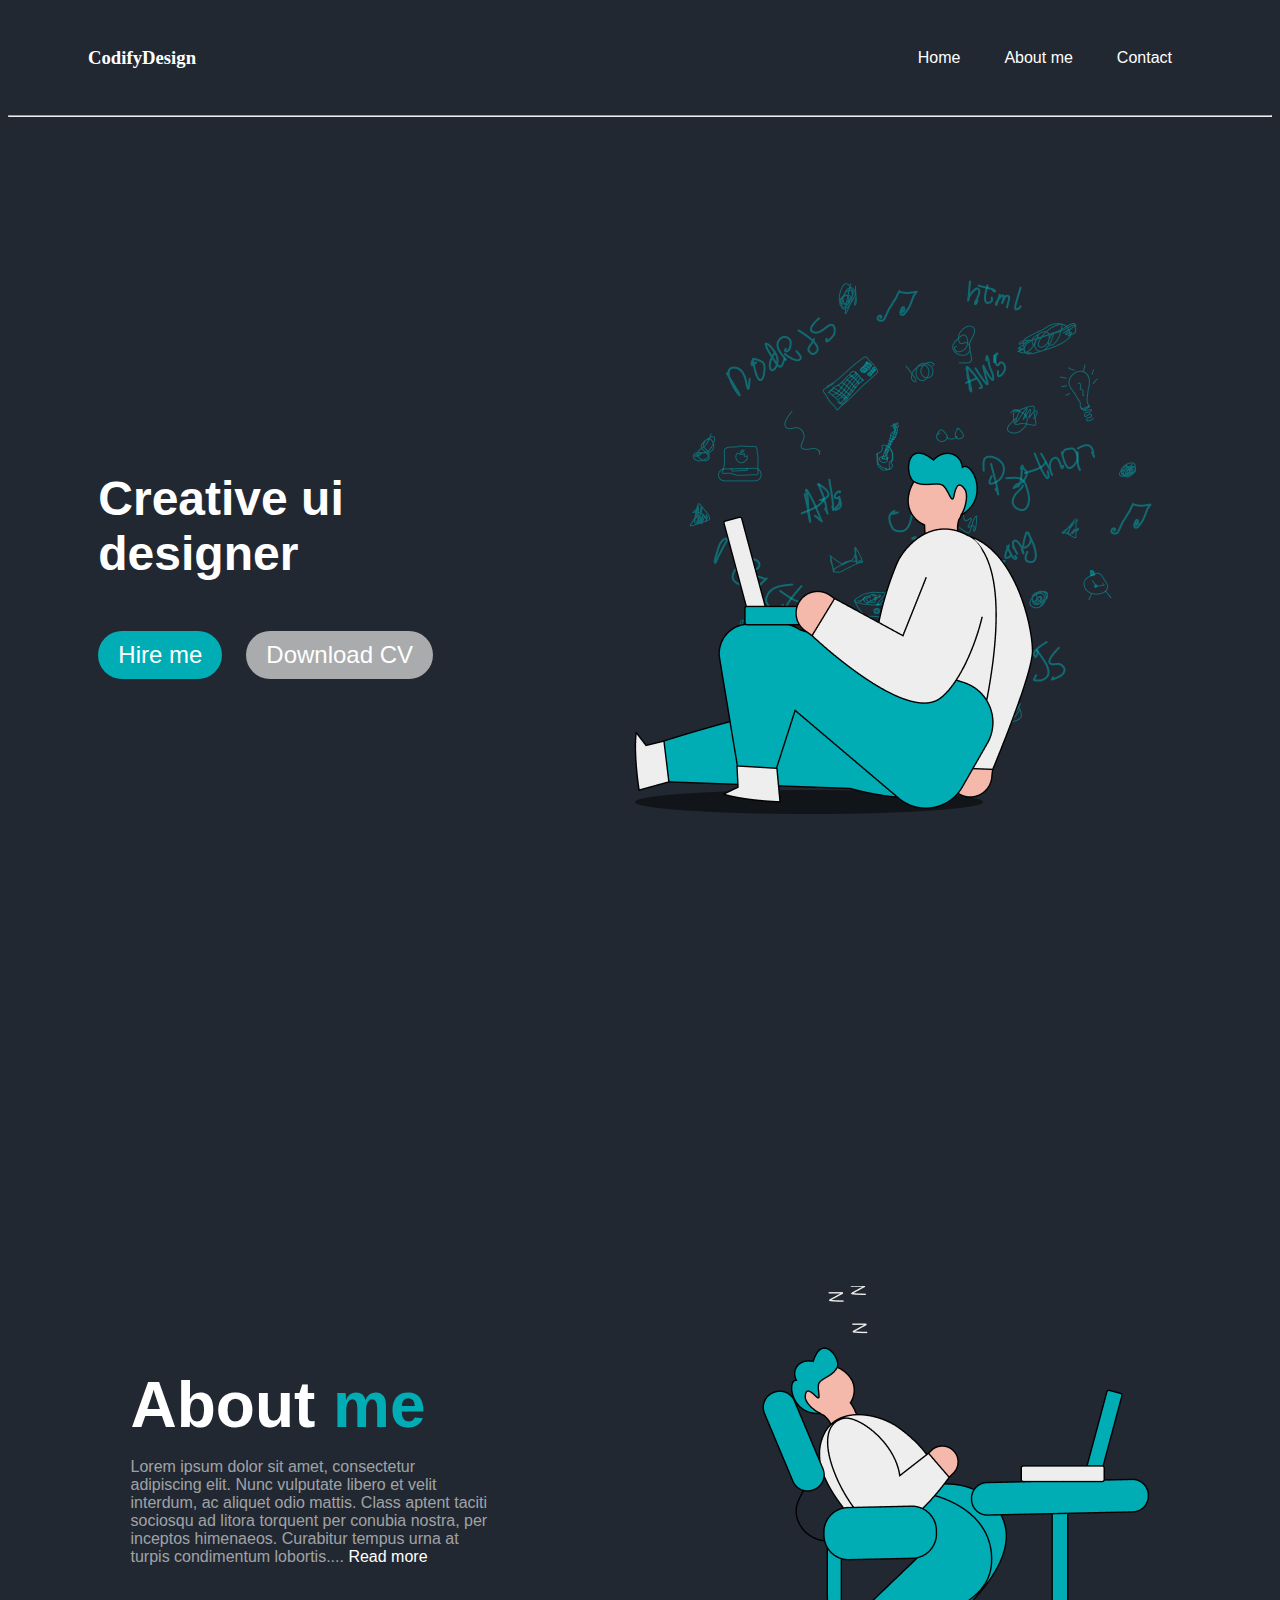
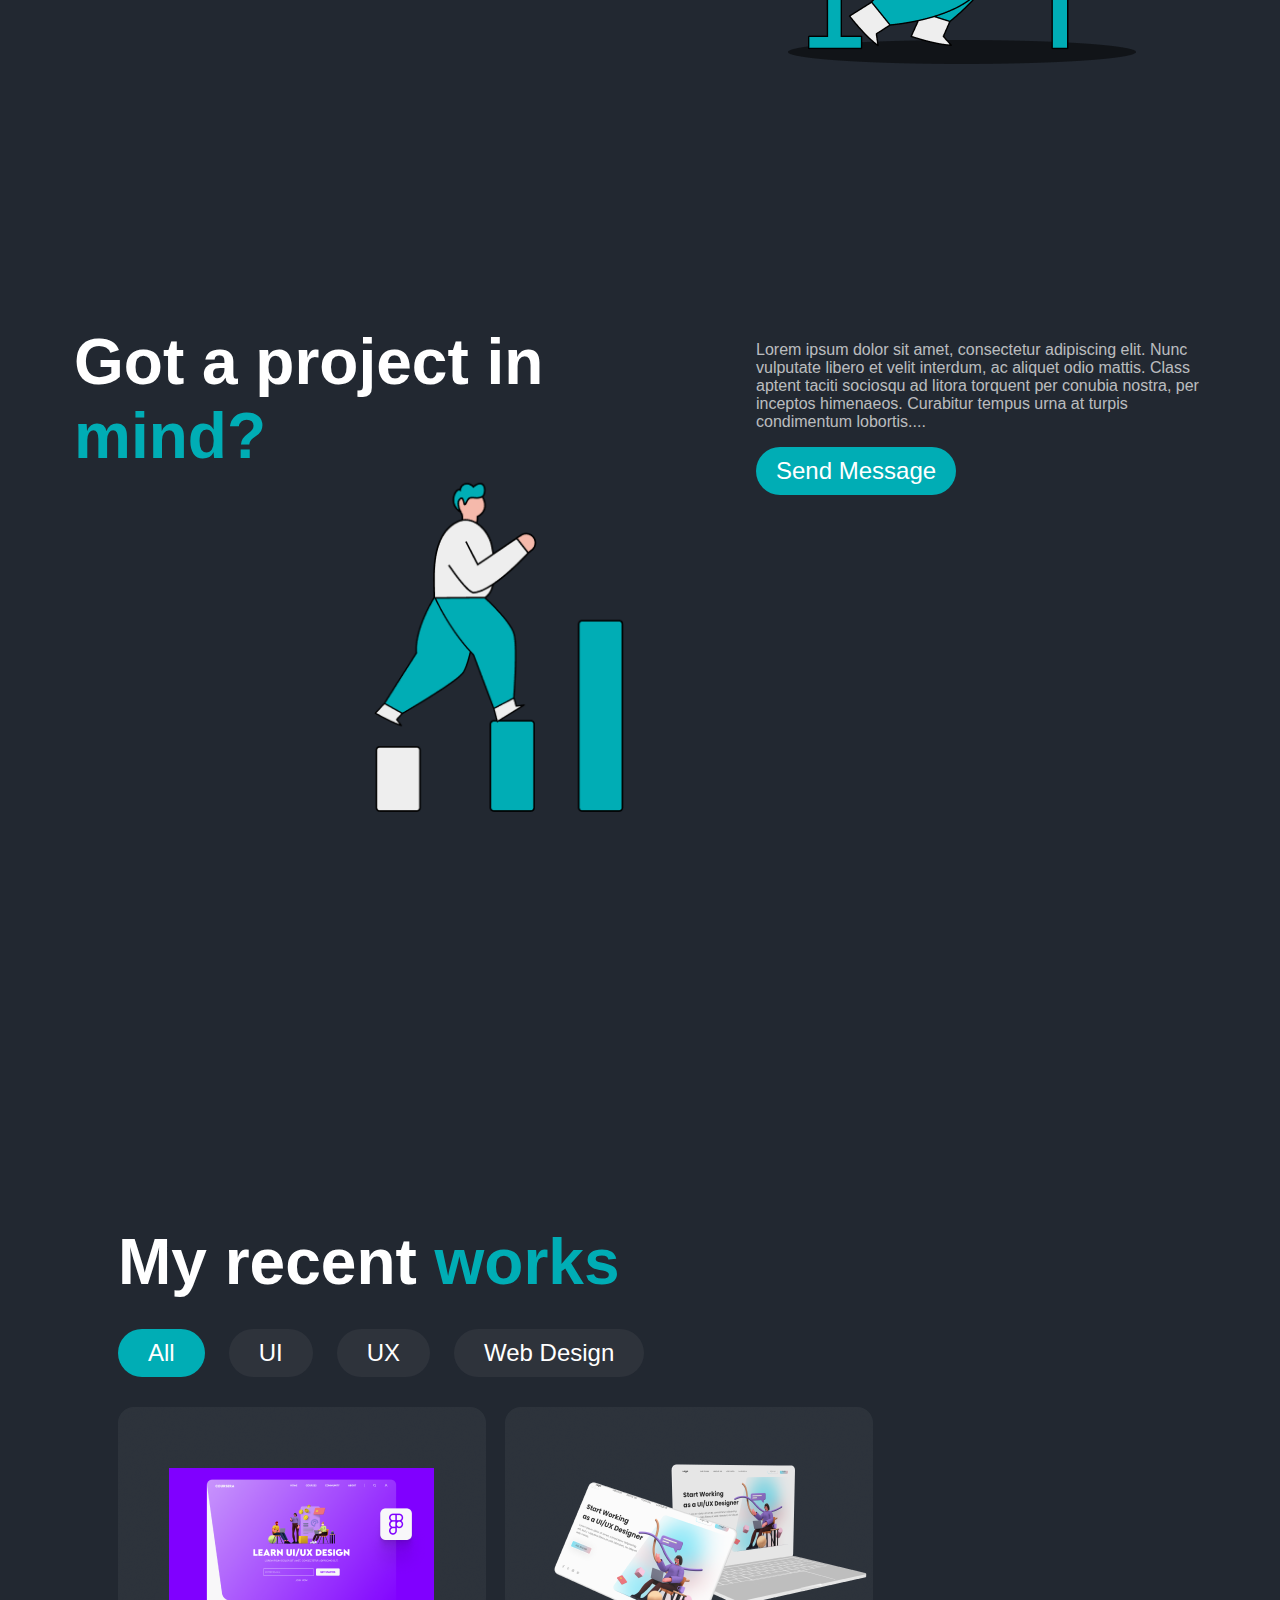
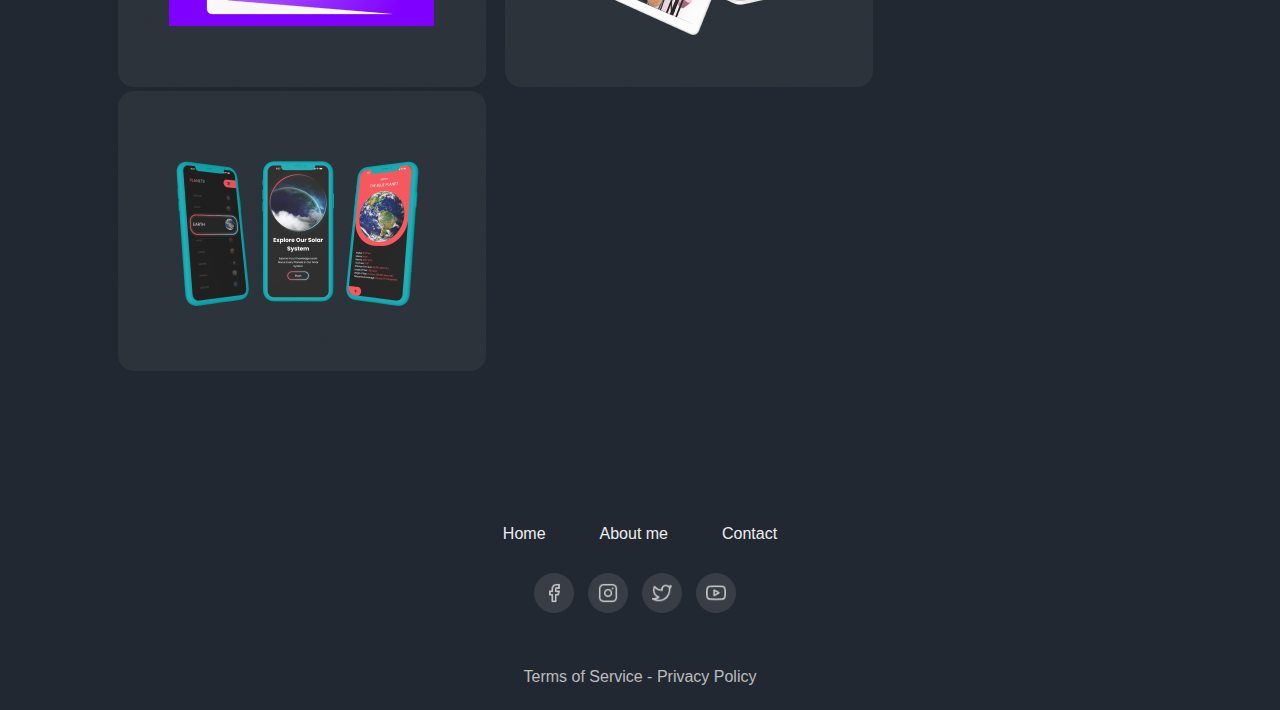
<file: index.html>
<!DOCTYPE html>
<html lang="en">
<head>
    <meta charset="UTF-8">
    <meta name="viewport" content="width=device-width, initial-scale=1.0">
    <link rel="stylesheet" href="project.css">
    <title>Project</title>
</head>
<body>
    <nav>
        <h3>CodifyDesign</h3>
        <div>
            <a href="#">Home</a>
            <a href="#">About me</a>
            <a href="#">Contact</a>
        </div>
    </nav>
    <hr>
    <div class="content">
            <div>
                <div class="small-text">Creative ui 
                    designer</div>
                <button class="blue-btn">Hire me</button>
                <button class="grey-btn">Download CV</button>
            </div>
        <img src="src/INTRO.png" alt="">
    </div>
    <div class="content">
        <div>
            <div class="big-text">About <span class="blue-text">me</span></div>
            <p class="grey-text">Lorem ipsum dolor sit amet, consectetur adipiscing elit. Nunc vulputate libero et velit interdum, ac aliquet odio mattis. Class aptent taciti sociosqu ad litora torquent per conubia nostra, per inceptos himenaeos. Curabitur tempus urna at turpis condimentum lobortis.... <span id="white-text">Read more</span></p>
        </div>
        <img src="src/Group 2373 (1).png" alt="">
    </div>
    <div class="content">
        <div id="inner-content">
            <div class="big2-text">Got a project in <span class="blue-text">mind?</span></div>
            <img src="src/step (1).png" alt="">
        </div>
        <div>
            <p class="text">Lorem ipsum dolor sit amet, consectetur adipiscing elit. Nunc vulputate libero et velit interdum, ac aliquet odio mattis. Class aptent taciti sociosqu ad litora torquent per conubia nostra, per inceptos himenaeos. Curabitur tempus urna at turpis condimentum lobortis.... </p>
            <button class="blue-btn">Send Message</button>
        </div>
    </div>
    <div class="pre-footer">
        <div class="big-text">My recent <span class="blue-text">works</span></div>
        <div class="buttons">
            <button>All</button>
            <button>UI</button>
            <button>UX</button>
            <button>Web Design</button>
        </div>
        <img src="src/Frame 10 (2).png" alt="">
        <img src="src/Frame 11 (1).png" alt="">
        <img src="src/Frame 10 (3).png" alt="">
    </div>
    <footer>
        <div class="foot-nav">
            <a href="#">Home</a>
            <a href="#">About me</a>
            <a href="#">Contact</a>
        </div>
        <div class="socmedia">
            <a href="https://www.facebook.com/"><img src="src/Frame 24.png" alt=""></a>
            <a href="https://www.instagram.com/"><img src="src/Frame 26.png" alt=""></a>
            <a href="https://x.com/"><img src="src/Frame 27.png" alt=""></a>
            <a href="https://www.youtube.com/"><img src="src/Frame 25.png" alt=""></a>
        </div>
        <p>Terms of Service - Privacy Policy</p>
    </footer>
</body>
</html>
</file>
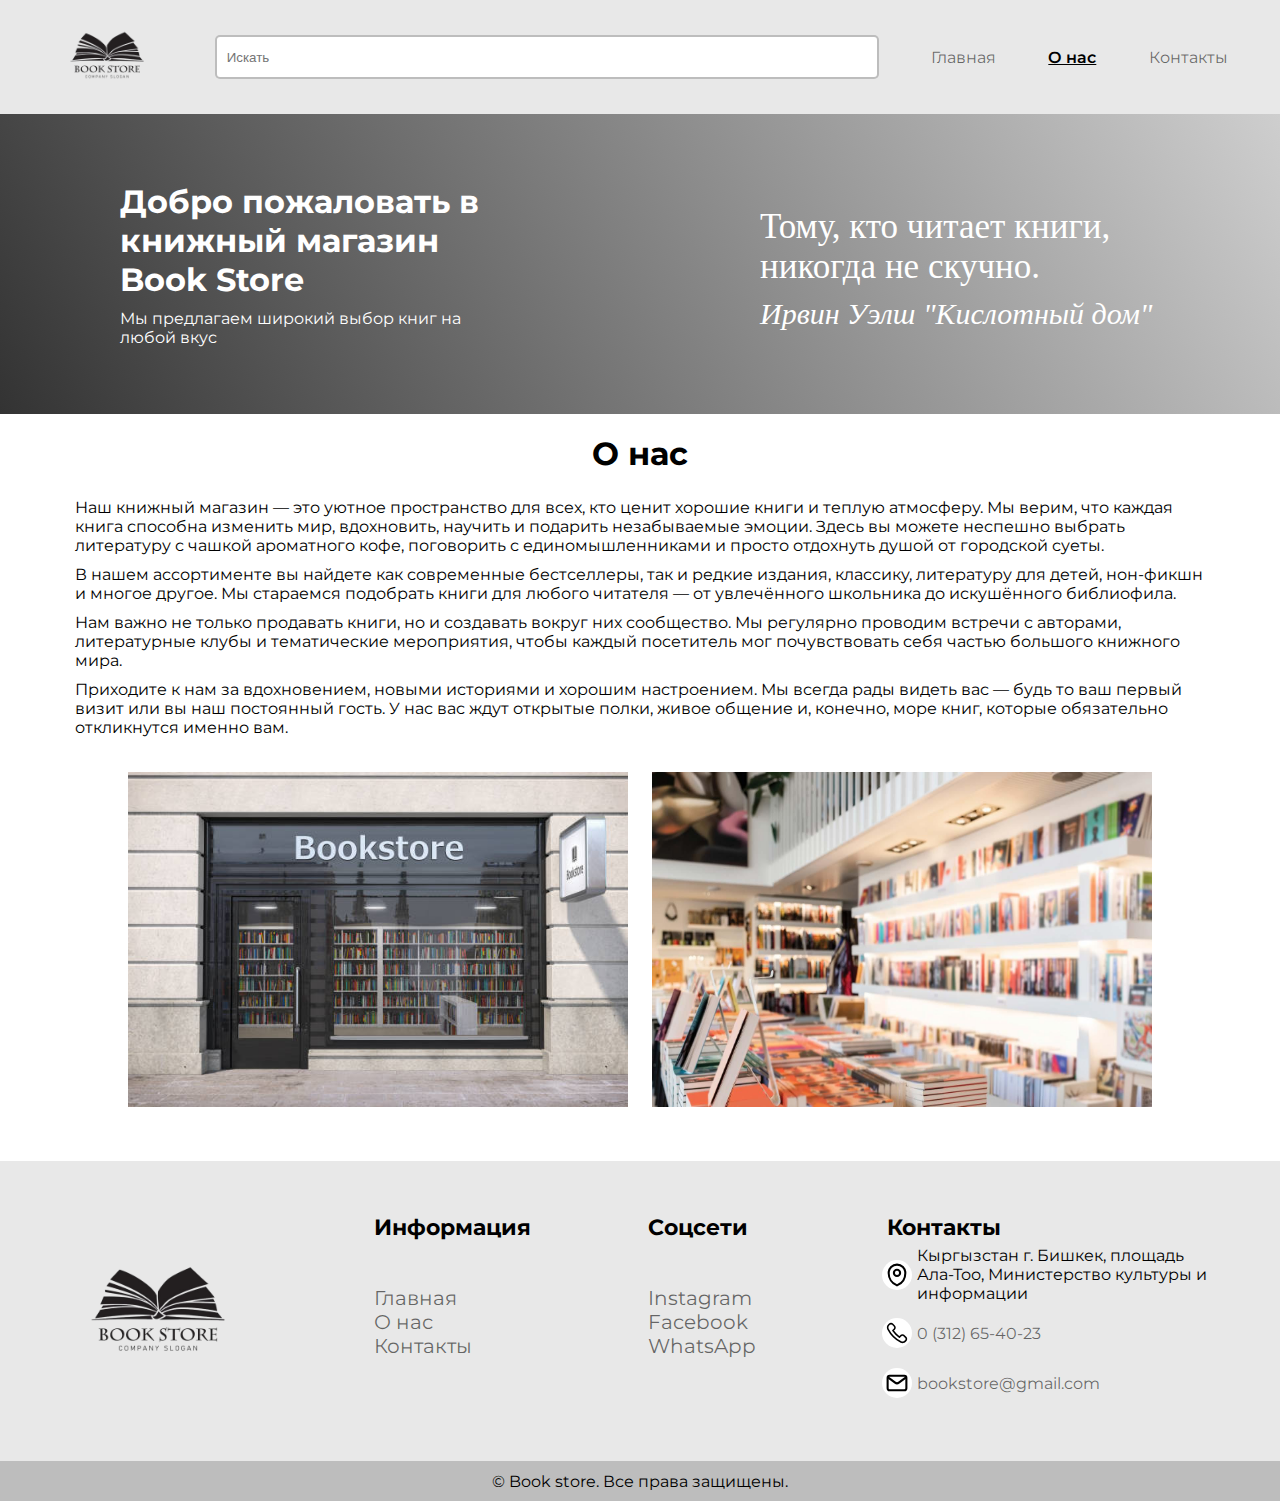
<file: about.html>
<!DOCTYPE html>
<html lang="en">
<head>
    <meta charset="UTF-8">
    <meta name="viewport" content="width=device-width, initial-scale=1.0">
    <link rel="stylesheet" href="about.css">
    <link rel="preconnect" href="https://fonts.googleapis.com">
    <link rel="preconnect" href="https://fonts.gstatic.com" crossorigin>
    <link href="https://fonts.googleapis.com/css2?family=Montserrat:ital,wght@0,100..900;1,100..900&display=swap" rel="stylesheet">
    <title>О нас</title>
</head>
<body>
    <nav>
        <ul>
            <li><a href="main.html"><img src="src/logo.png" alt="logo"></a></li>
            <li><input type="text" placeholder="Искать"/></li>
            <li><a href="main.html" class="main-link">Главная</a></li>
            <li><a href="about.html" class="about-link">О нас</a></li>
            <li><a href="contact.html" class="contact-link">Контакты</a></li>
        </ul>
    </nav>

    <header>
        <div>
            <h1>Добро пожаловать в книжный магазин Book Store</h1>
            <p>Мы предлагаем широкий выбор книг на любой вкус</p>
        </div>
        <div class="right-text">
            <p>Тому, кто читает книги, никогда не скучно.</p>
            <p><em>Ирвин Уэлш "Кислотный дом"</em></p>
        </div>
    </header>

    <div class="about-container">
        <h1>О нас</h1>
        <div class="about-text">
            <p>Наш книжный магазин — это уютное пространство для всех, кто ценит хорошие книги и теплую атмосферу. Мы верим, что каждая книга способна изменить мир, вдохновить, научить и подарить незабываемые эмоции. Здесь вы можете неспешно выбрать литературу с чашкой ароматного кофе, поговорить с единомышленниками и просто отдохнуть душой от городской суеты.</p>
            <p>В нашем ассортименте вы найдете как современные бестселлеры, так и редкие издания, классику, литературу для детей, нон-фикшн и многое другое. Мы стараемся подобрать книги для любого читателя — от увлечённого школьника до искушённого библиофила.</p>
            <p>Нам важно не только продавать книги, но и создавать вокруг них сообщество. Мы регулярно проводим встречи с авторами, литературные клубы и тематические мероприятия, чтобы каждый посетитель мог почувствовать себя частью большого книжного мира.</p>
            <p>Приходите к нам за вдохновением, новыми историями и хорошим настроением. Мы всегда рады видеть вас — будь то ваш первый визит или вы наш постоянный гость. У нас вас ждут открытые полки, живое общение и, конечно, море книг, которые обязательно откликнутся именно вам.</p>
        </div>
        <div class="about-images">
            <img src="src/bookstore.jpg" alt="Внешний вид магазина">
            <img src="src/bookstore2.jpeg" alt="Внутренний вид магазина">
        </div>
    </div>

    <footer>
        <div class="footer-links">
            <a href="main.html"><img src="src/logo.png" alt="logo"></a>
            <div class="information">
                <h3>Информация</h3>
                <div>
                    <a href="main.html">Главная</a>
                    <a href="about.html">О нас</a>
                    <a href="contact.html">Контакты</a>
                </div>
            </div>
            <div class="socmedia">
                <h3>Соцсети</h3>
                <div>
                    <a href="https://www.instagram.com/">Instagram</a>
                    <a href="https://www.facebook.com/">Facebook</a>
                    <a href="https://www.whatsapp.com/">WhatsApp</a>
                </div>
            </div>
            <div class="contacts">
                <h3>Контакты</h3>
                <div>
                    <img src="src/gps.svg" alt="">
                    <p>Кыргызстан
                        г. Бишкек, площадь Ала-Тоо, Министерство культуры и информации</p>
                </div>
                <div>
                    <img src="src/telephone.svg" alt="">
                    <a href="#">0 (312) 65-40-23</a>
                </div>
                <div>
                    <img src="src/email.svg" alt="">
                    <a href="#">bookstore@gmail.com</a>
                </div>
            </div>
        </div>
        <div class="bottom">© Book store. Все права защищены.</div>
    </footer>
</body>
</html>
</file>
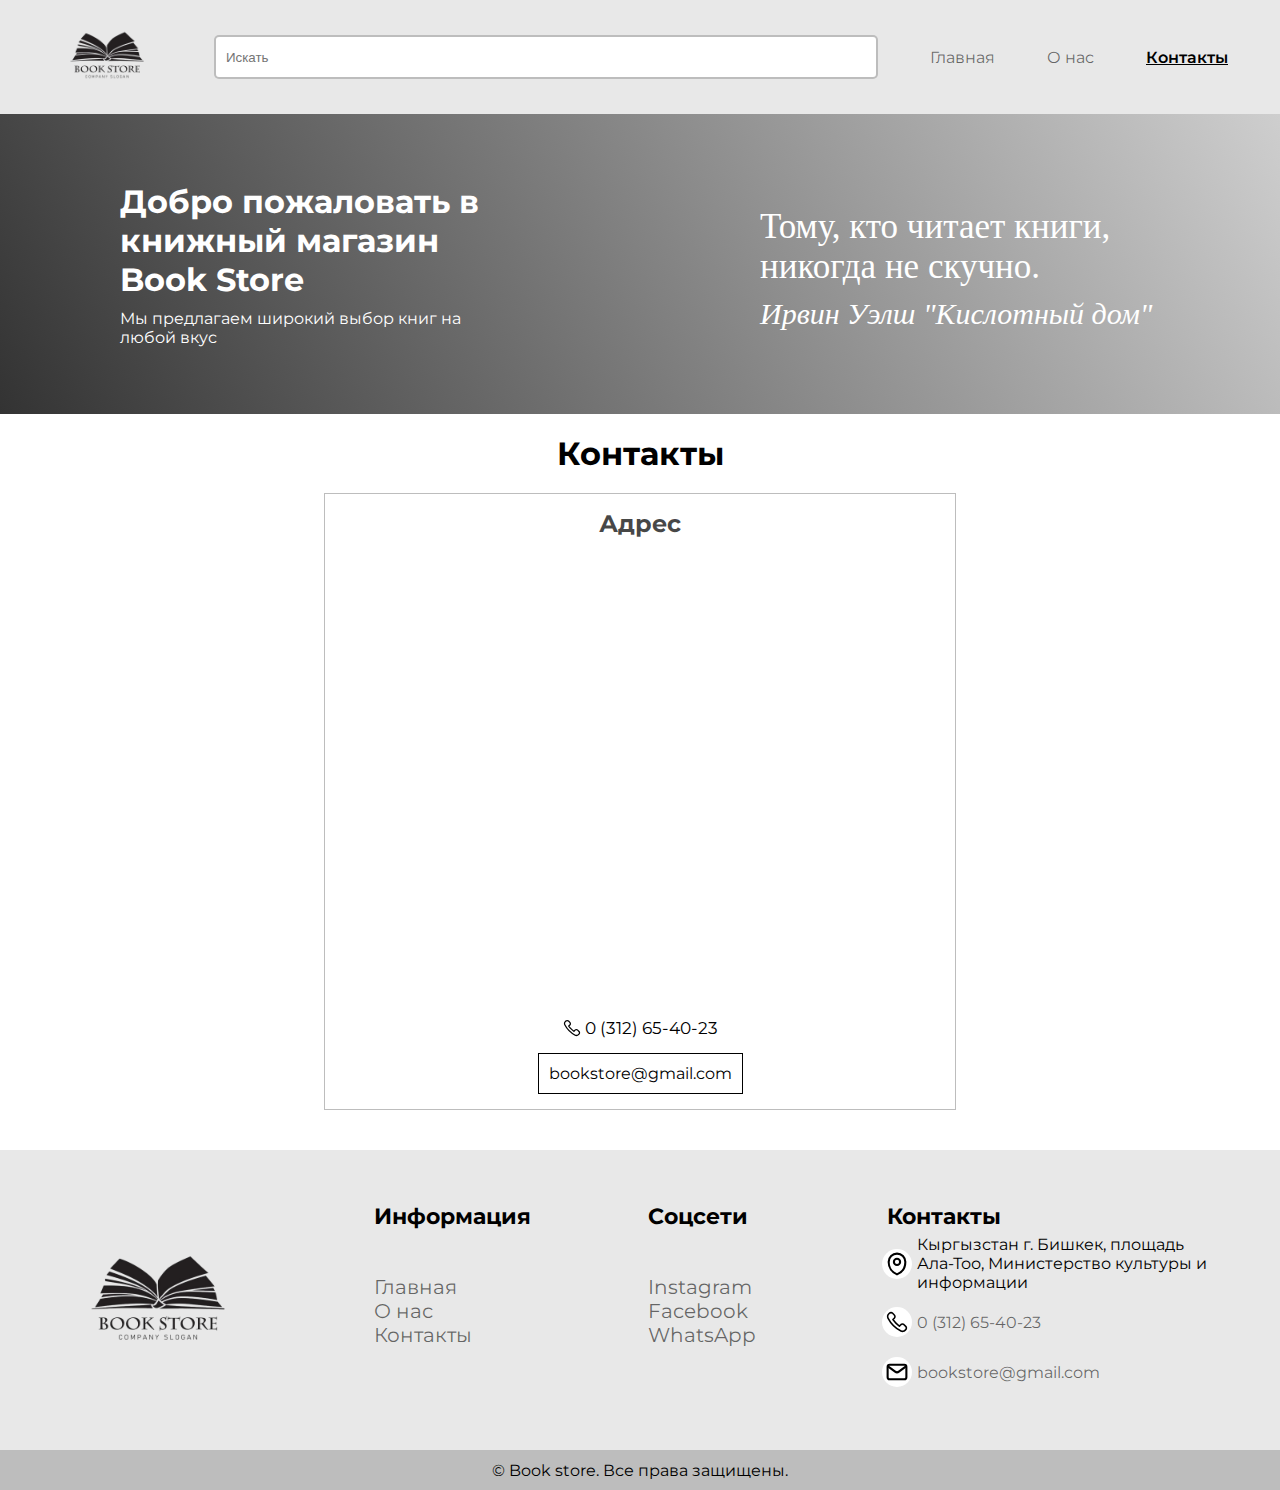
<file: contact.html>
<!DOCTYPE html>
<html lang="en">
<head>
    <meta charset="UTF-8">
    <meta name="viewport" content="width=device-width, initial-scale=1.0">
    <link rel="stylesheet" href="contact.css">
    <link rel="preconnect" href="https://fonts.googleapis.com">
    <link rel="preconnect" href="https://fonts.gstatic.com" crossorigin>
    <link href="https://fonts.googleapis.com/css2?family=Montserrat:ital,wght@0,100..900;1,100..900&display=swap" rel="stylesheet">
    <title>Контакты</title>
</head>
<body>
    <nav>
        <ul>
            <li><a href="main.html"><img src="src/logo.png" alt="logo"></a></li>
            <li><input type="text" placeholder="Искать"/></li>
            <li><a href="main.html" class="main-link">Главная</a></li>
            <li><a href="about.html" class="about-link">О нас</a></li>
            <li><a href="contact.html" class="contact-link">Контакты</a></li>
        </ul>
    </nav>

    <header>
        <div>
            <h1>Добро пожаловать в книжный магазин Book Store</h1>
            <p>Мы предлагаем широкий выбор книг на любой вкус</p>
        </div>
        <div class="right-text">
            <p>Тому, кто читает книги, никогда не скучно.</p>
            <p><em>Ирвин Уэлш "Кислотный дом"</em></p>
        </div>
    </header>

    <main>
        <section>
            <h1>Контакты</h1>
            <div class="content-contact">
                <h2>Адрес</h2>
                <iframe src="https://www.google.com/maps/embed?pb=!1m18!1m12!1m3!1d46818.70514380825!2d74.5501931216797!3d42.82704230000003!2m3!1f0!2f0!3f0!3m2!1i1024!2i768!4f13.1!3m3!1m2!1s0x389eb7e40a54662d%3A0xdc0903ea49b1760e!2sBook%20House!5e0!3m2!1sru!2skg!4v1746268770823!5m2!1sru!2skg" width="600" height="450" style="border:0;" allowfullscreen="" loading="lazy" referrerpolicy="no-referrer-when-downgrade"></iframe>
                <div>
                    <img src="src/telephone2.svg" alt="">
                    <p>0 (312) 65-40-23</p>
                </div>
                <a href="#">bookstore@gmail.com</a>
            </div>
        </section>
    </main>

    <footer>
        <div class="footer-links">
            <a href="main.html"><img src="src/logo.png" alt="logo"></a>
            <div class="information">
                <h3>Информация</h3>
                <div>
                    <a href="main.html">Главная</a>
                    <a href="about.html">О нас</a>
                    <a href="contact.html">Контакты</a>
                </div>
            </div>
            <div class="socmedia">
                <h3>Соцсети</h3>
                <div>
                    <a href="https://www.instagram.com/">Instagram</a>
                    <a href="https://www.facebook.com/">Facebook</a>
                    <a href="https://www.whatsapp.com/">WhatsApp</a>
                </div>
            </div>
            <div class="contacts">
                <h3>Контакты</h3>
                <div>
                    <img src="src/gps.svg" alt="">
                    <p>Кыргызстан
                        г. Бишкек, площадь Ала-Тоо, Министерство культуры и информации</p>
                </div>
                <div>
                    <img src="src/telephone.svg" alt="">
                    <a href="#">0 (312) 65-40-23</a>
                </div>
                <div>
                    <img src="src/email.svg" alt="">
                    <a href="#">bookstore@gmail.com</a>
                </div>
            </div>
        </div>
        <div class="bottom">© Book store. Все права защищены.</div>
    </footer>
</body>
</html>
</file>
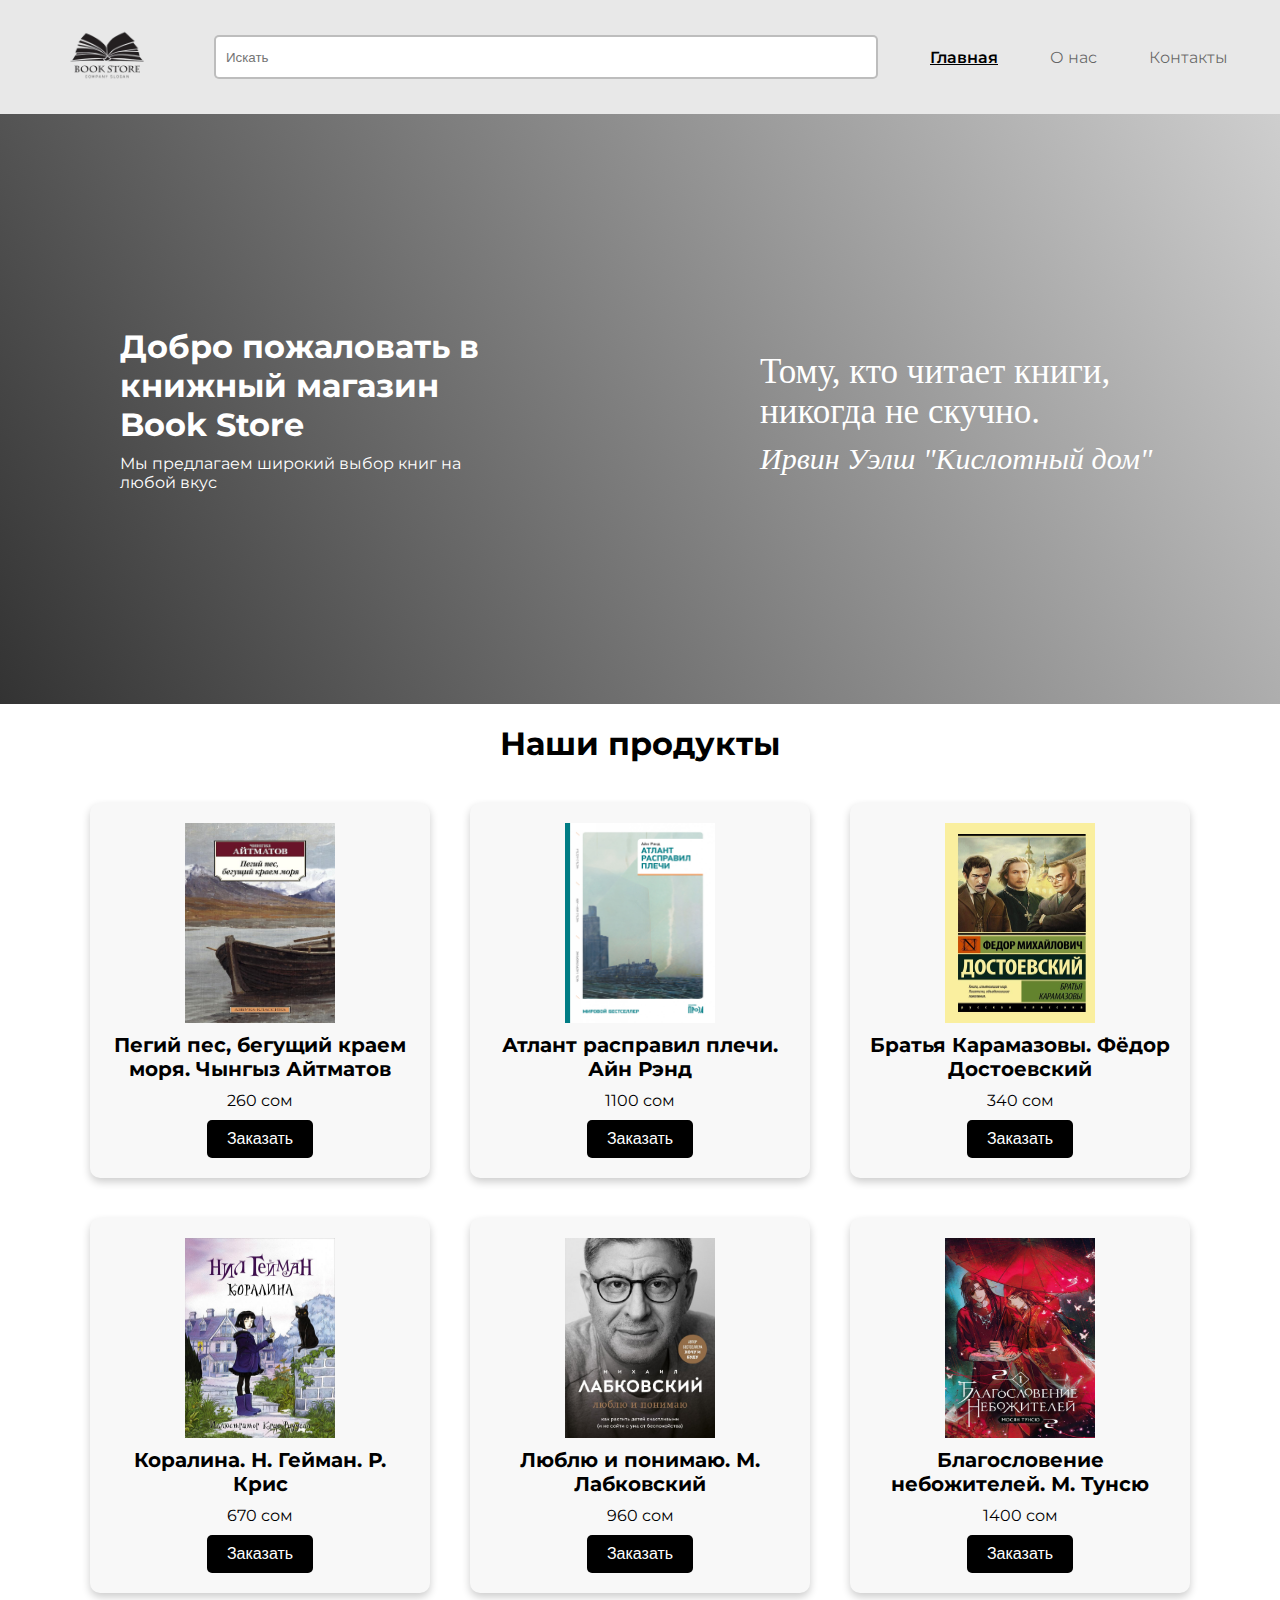
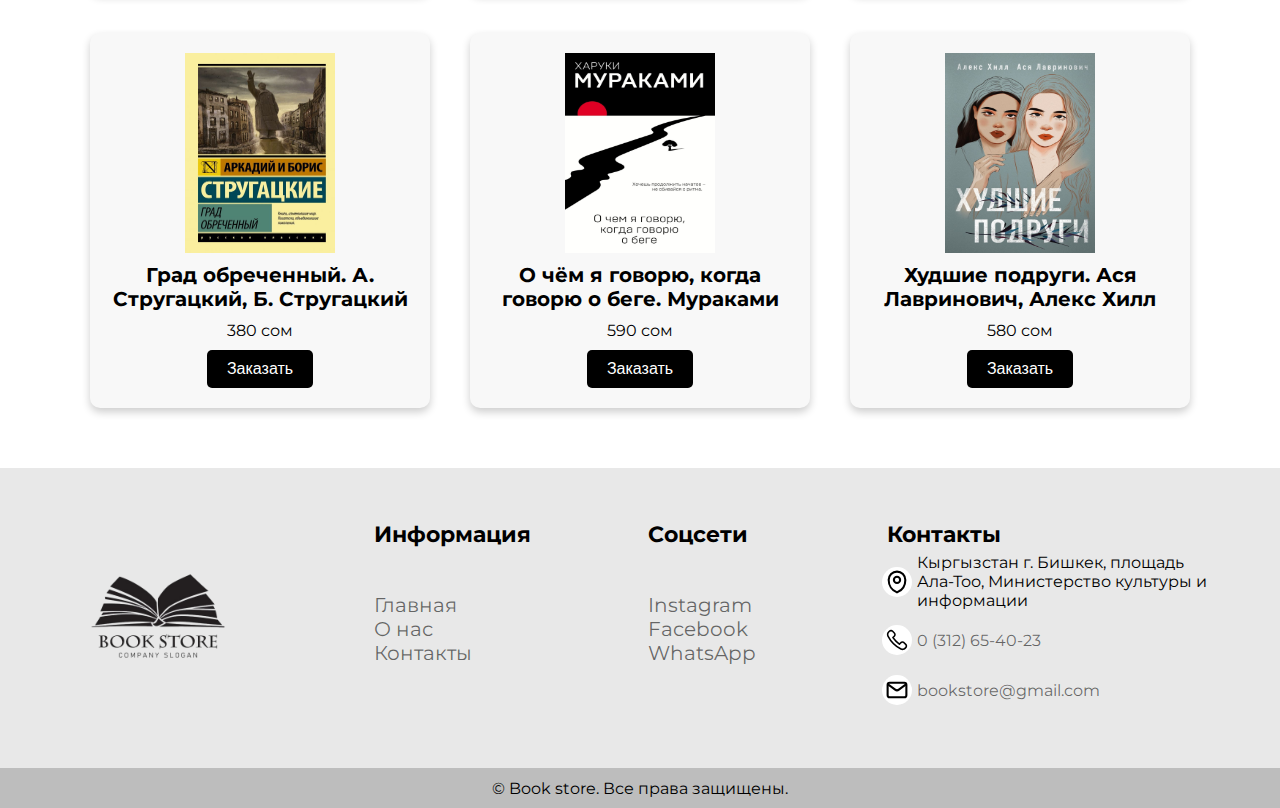
<file: main.html>
<!DOCTYPE html>
<html lang="en">
<head>
    <meta charset="UTF-8">
    <meta name="viewport" content="width=device-width, initial-scale=1.0">
    <link rel="stylesheet" href="main.css">
    <link rel="preconnect" href="https://fonts.googleapis.com">
    <link rel="preconnect" href="https://fonts.gstatic.com" crossorigin>
    <link href="https://fonts.googleapis.com/css2?family=Montserrat:ital,wght@0,100..900;1,100..900&display=swap" rel="stylesheet">
    <title>Книжный магазин</title>
</head>
<script>
    function redirect() {
      window.location.href = "order.html";
    }
  </script>
<body>
    <nav>
        <ul>
            <li><a href="main.html"><img src="src/logo.png" alt="logo"></a></li>
            <li><input type="text" placeholder="Искать"/></li>
            <li><a href="main.html" class="main-link">Главная</a></li>
            <li><a href="about.html" class="about-link">О нас</a></li>
            <li><a href="contact.html" class="contact-link">Контакты</a></li>
        </ul>
    </nav>

    <header>
        <div>
            <h1>Добро пожаловать в книжный магазин Book Store</h1>
            <p>Мы предлагаем широкий выбор книг на любой вкус</p>
        </div>
        <div class="right-text">
            <p>Тому, кто читает книги, никогда не скучно.</p>
            <p><em>Ирвин Уэлш "Кислотный дом"</em></p>
        </div>
    </header>

    <main>
        <section class="products">
            <h1>Наши продукты</h1>
            <div class="product-list">
                <div class="product-item">
                    <img src="src/pegiy pes.jpg" alt="Обложка книги 'Пегий пес, бегущий краем моря'">
                    <h3>Пегий пес, бегущий краем моря. Чынгыз Айтматов</h3>
                    <p>260 сом</p>
                    <button onclick="redirect()">Заказать</button>
                </div>
                <div class="product-item">
                    <img src="src/atlant.jpg" alt="Обложка книги 'Атлант расправил плечи'">
                    <h3>Атлант расправил плечи. Айн Рэнд</h3>
                    <p>1100 сом</p>
                    <button onclick="redirect()">Заказать</button>
                </div>
                <div class="product-item">
                    <img src="src/dostoevsky.jpg" alt="Обложка книги 'Братья Карамазовы'">
                    <h3>Братья Карамазовы. Фёдор Достоевский</h3>
                    <p>340 сом</p>
                    <button onclick="redirect()">Заказать</button>
                </div>
                <div class="product-item">
                    <img src="src/coraline.jpg" alt="Обложка книги 'Коралина'">
                    <h3>Коралина. Н. Гейман. Р. Крис</h3>
                    <p>670 сом</p>
                    <button onclick="redirect()">Заказать</button>
                </div>
                <div class="product-item">
                    <img src="src/labkovsky.jpg" alt="Обложка книги 'Люблю и понимаю'">
                    <h3>Люблю и понимаю. М. Лабковский</h3>
                    <p>960 сом</p>
                    <button onclick="redirect()">Заказать</button>
                </div>
                <div class="product-item">
                    <img src="src/blagoslovlenie.jpg" alt="Обложка книги 'Благословение небожителей'">
                    <h3>Благословение небожителей. М. Тунсю</h3>
                    <p>1400 сом</p>
                    <button onclick="redirect()">Заказать</button>
                </div>
                <div class="product-item">
                    <img src="src/strugaskie.jpg" alt="Обложка книги 'Град обреченный'">
                    <h3>Град обреченный. А. Стругацкий, Б. Стругацкий</h3>
                    <p>380 сом</p>
                    <button onclick="redirect()">Заказать</button>
                </div>
                <div class="product-item">
                    <img src="src/murakami.jpg" alt="Обложка книги 'О чём я говорю, когда говорю о беге'">
                    <h3>О чём я говорю, когда говорю о беге. Мураками</h3>
                    <p>590 сом</p>
                    <button onclick="redirect()">Заказать</button>
                </div>
                <div class="product-item">
                    <img src="src/bad friends.jpg" alt="Обложка книги 'Худшие подруги'">
                    <h3>Худшие подруги. Ася Лавринович, Алекс Хилл</h3>
                    <p>580 сом</p>
                    <button onclick="redirect()">Заказать</button>
                </div>
            </div>
        </section>
    </main>

    <footer>
        <div class="footer-links">
            <a href="main.html"><img src="src/logo.png" alt="logo"></a>
            <div class="information">
                <h3>Информация</h3>
                <div>
                    <a href="main.html">Главная</a>
                    <a href="about.html">О нас</a>
                    <a href="contact.html">Контакты</a>
                </div>
            </div>
            <div class="socmedia">
                <h3>Соцсети</h3>
                <div>
                    <a href="https://www.instagram.com/">Instagram</a>
                    <a href="https://www.facebook.com/">Facebook</a>
                    <a href="https://www.whatsapp.com/">WhatsApp</a>
                </div>
            </div>
            <div class="contacts">
                <h3>Контакты</h3>
                <div>
                    <img src="src/gps.svg" alt="">
                    <p>Кыргызстан
                        г. Бишкек, площадь Ала-Тоо, Министерство культуры и информации</p>
                </div>
                <div>
                    <img src="src/telephone.svg" alt="">
                    <a href="#">0 (312) 65-40-23</a>
                </div>
                <div>
                    <img src="src/email.svg" alt="">
                    <a href="#">bookstore@gmail.com</a>
                </div>
            </div>
        </div>
        <div class="bottom">© Book store. Все права защищены.</div>
    </footer>
</body>
</html>
</file>
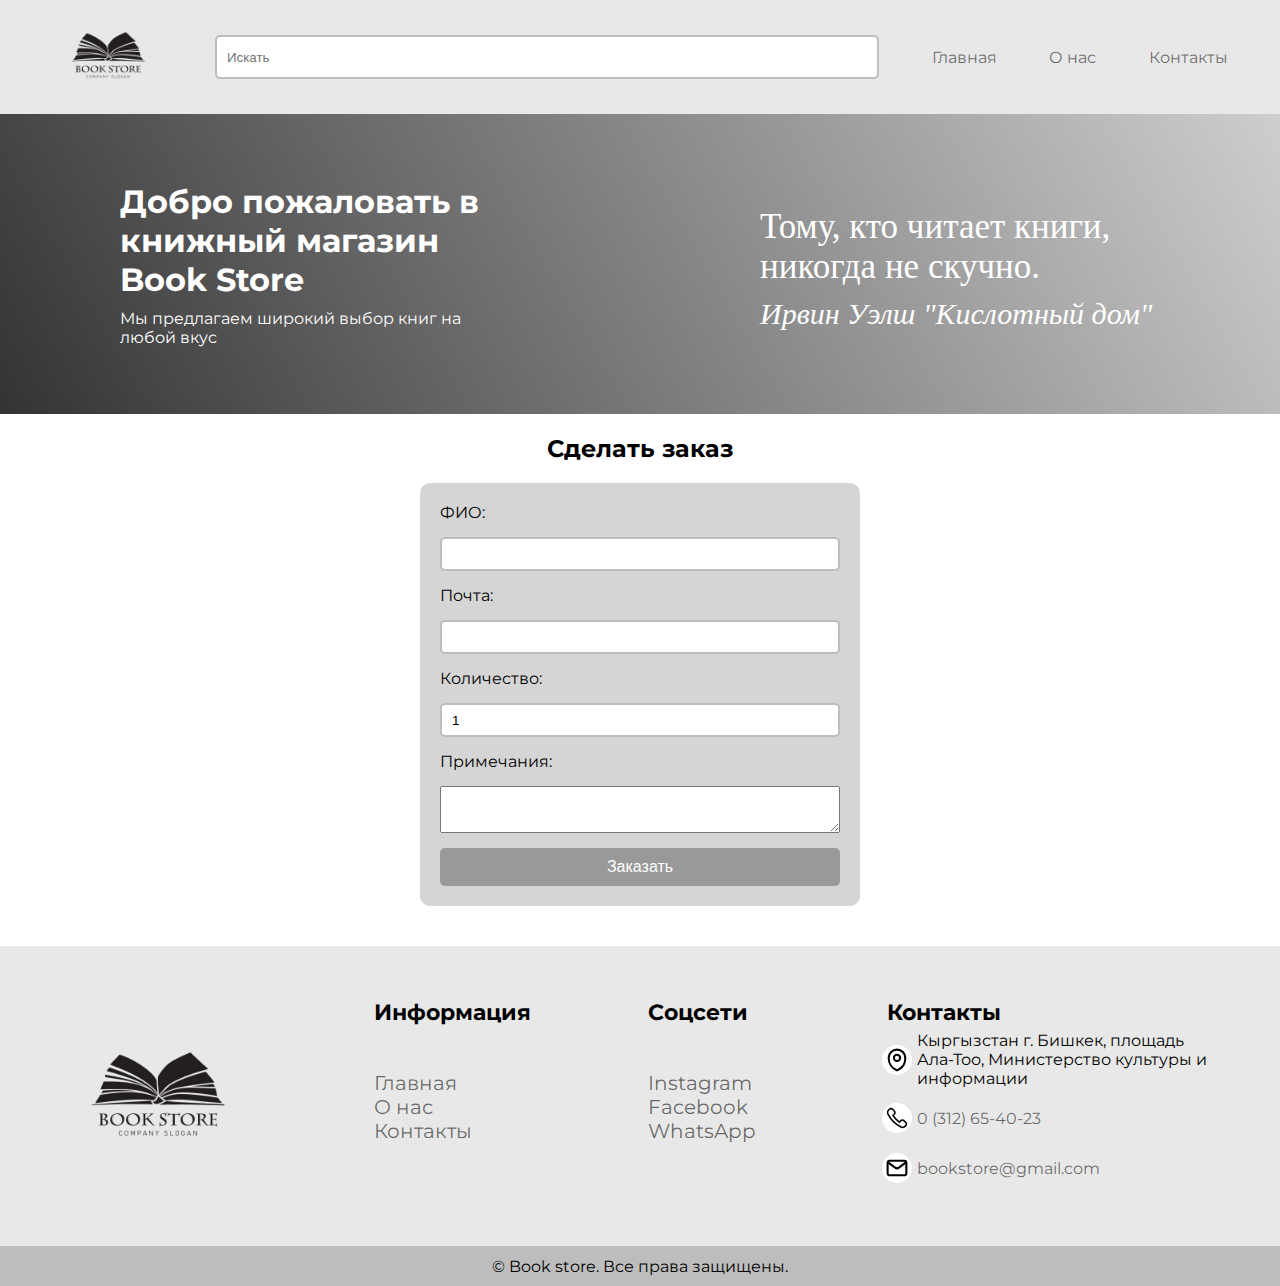
<file: order.html>
<!DOCTYPE html>
<html lang="en">
<head>
    <meta charset="UTF-8">
    <meta name="viewport" content="width=device-width, initial-scale=1.0">
    <link rel="stylesheet" href="order.css">
    <link rel="preconnect" href="https://fonts.googleapis.com">
    <link rel="preconnect" href="https://fonts.gstatic.com" crossorigin>
    <link href="https://fonts.googleapis.com/css2?family=Montserrat:ital,wght@0,100..900;1,100..900&display=swap" rel="stylesheet">
    <title>Заказ</title>
</head>
<body>
    <nav>
        <ul>
            <li><a href="index.html"><img src="src/logo.png" alt="logo"></a></li>
            <li><input type="text" placeholder="Искать"/></li>
            <li><a href="index.html" class="main-link links">Главная</a></li>
            <li><a href="about.html" class="about-link links">О нас</a></li>
            <li><a href="contact.html" class="contact-link links">Контакты</a></li>
        </ul>
    </nav>

    <header>
        <div>
            <h1>Добро пожаловать в книжный магазин Book Store</h1>
            <p>Мы предлагаем широкий выбор книг на любой вкус</p>
        </div>
        <div class="right-text">
            <p>Тому, кто читает книги, никогда не скучно.</p>
            <p><em>Ирвин Уэлш "Кислотный дом"</em></p>
        </div>
    </header>

    <div class="form-container">
        <h2>Сделать заказ</h2>
        <form action="thank-you.html" method="get">
            <label for="name">ФИО:</label>
            <input type="text" id="name" name="name" required>

            <label for="email">Почта:</label>
            <input type="email" id="email" name="email" required>

            <label for="quantity">Количество:</label>
            <input type="number" id="quantity" name="quantity" min="1" value="1">

            <label for="notes">Примечания:</label>
            <textarea name="notes" id="notes" rows="3"></textarea>
            
            <button type="submit">Заказать</button>
        </form>
    </div>

    <footer>
        <div class="footer-links">
            <a href="index.html"><img src="src/logo.png" alt="logo"></a>
            <div class="information">
                <h3>Информация</h3>
                <div>
                    <a href="index.html">Главная</a>
                    <a href="about.html">О нас</a>
                    <a href="contact.html">Контакты</a>
                </div>
            </div>
            <div class="socmedia">
                <h3>Соцсети</h3>
                <div>
                    <a href="https://www.instagram.com/">Instagram</a>
                    <a href="https://www.facebook.com/">Facebook</a>
                    <a href="https://www.whatsapp.com/">WhatsApp</a>
                </div>
            </div>
            <div class="contacts">
                <h3>Контакты</h3>
                <div>
                    <img src="src/gps.svg" alt="">
                    <p>Кыргызстан
                        г. Бишкек, площадь Ала-Тоо, Министерство культуры и информации</p>
                </div>
                <div>
                    <img src="src/telephone.svg" alt="">
                    <a href="#">0 (312) 65-40-23</a>
                </div>
                <div>
                    <img src="src/email.svg" alt="">
                    <a href="#">bookstore@gmail.com</a>
                </div>
            </div>
        </div>
        <div class="bottom">© Book store. Все права защищены.</div>
    </footer>
</body>
</html>
</file>
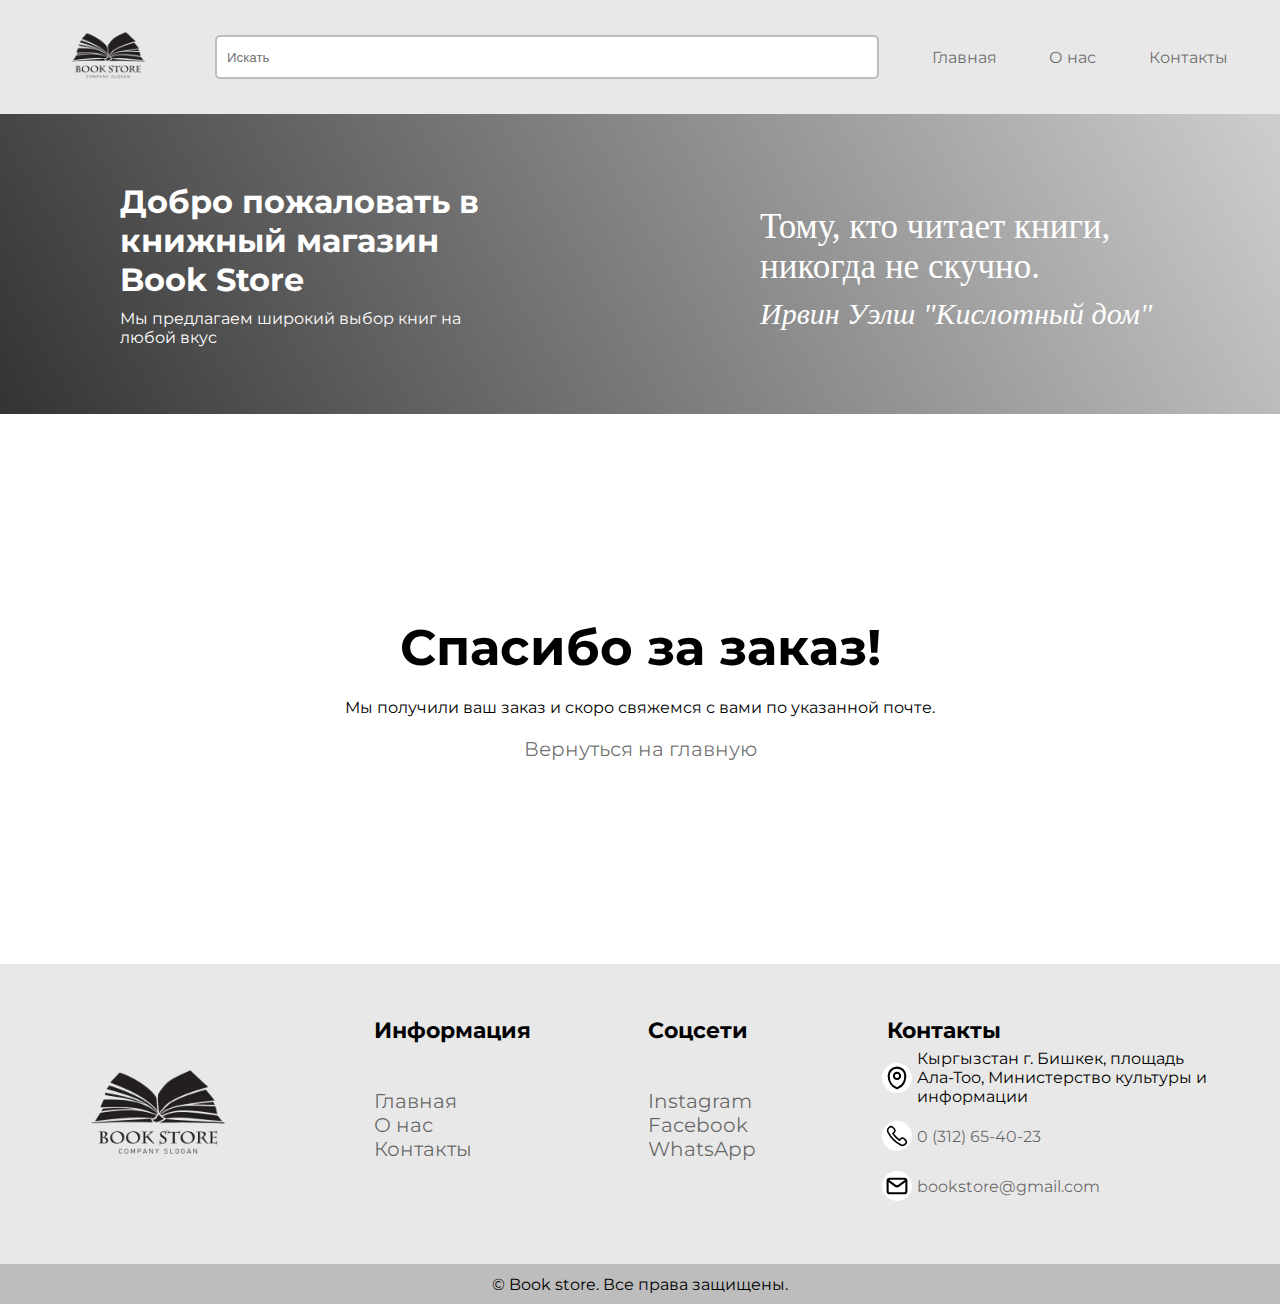
<file: thank-you.html>
<!DOCTYPE html>
<html lang="en">
<head>
    <meta charset="UTF-8">
    <meta name="viewport" content="width=device-width, initial-scale=1.0">
    <link rel="stylesheet" href="thank-you.css">
    <link rel="preconnect" href="https://fonts.googleapis.com">
    <link rel="preconnect" href="https://fonts.gstatic.com" crossorigin>
    <link href="https://fonts.googleapis.com/css2?family=Montserrat:ital,wght@0,100..900;1,100..900&display=swap" rel="stylesheet">
    <title>Заказ</title>
</head>
<body>
    <nav>
        <ul>
            <li><a href="index.html"><img src="src/logo.png" alt="logo"></a></li>
            <li><input type="text" placeholder="Искать"/></li>
            <li><a href="index.html" class="main-link links">Главная</a></li>
            <li><a href="about.html" class="about-link links">О нас</a></li>
            <li><a href="contact.html" class="contact-link links">Контакты</a></li>
        </ul>
    </nav>

    <header>
        <div>
            <h1>Добро пожаловать в книжный магазин Book Store</h1>
            <p>Мы предлагаем широкий выбор книг на любой вкус</p>
        </div>
        <div class="right-text">
            <p>Тому, кто читает книги, никогда не скучно.</p>
            <p><em>Ирвин Уэлш "Кислотный дом"</em></p>
        </div>
    </header>

    <div class="thank-you">
        <h1>Спасибо за заказ!</h1>
        <p>Мы получили ваш заказ и скоро свяжемся с вами по указанной почте.</p>
        <a href="index.html">Вернуться на главную</a>
    </div>
    

    <footer>
        <div class="footer-links">
            <a href="index.html"><img src="src/logo.png" alt="logo"></a>
            <div class="information">
                <h3>Информация</h3>
                <div>
                    <a href="index.html">Главная</a>
                    <a href="about.html">О нас</a>
                    <a href="contact.html">Контакты</a>
                </div>
            </div>
            <div class="socmedia">
                <h3>Соцсети</h3>
                <div>
                    <a href="https://www.instagram.com/">Instagram</a>
                    <a href="https://www.facebook.com/">Facebook</a>
                    <a href="https://www.whatsapp.com/">WhatsApp</a>
                </div>
            </div>
            <div class="contacts">
                <h3>Контакты</h3>
                <div>
                    <img src="src/gps.svg" alt="">
                    <p>Кыргызстан
                        г. Бишкек, площадь Ала-Тоо, Министерство культуры и информации</p>
                </div>
                <div>
                    <img src="src/telephone.svg" alt="">
                    <a href="#">0 (312) 65-40-23</a>
                </div>
                <div>
                    <img src="src/email.svg" alt="">
                    <a href="#">bookstore@gmail.com</a>
                </div>
            </div>
        </div>
        <div class="bottom">© Book store. Все права защищены.</div>
    </footer>
</body>
</html>
</file>
<file: project.css>
body {
    background-color: #222831;
    color: white;
}

nav {
    display: flex;
    justify-content: space-between;
    align-items: center;
    padding: 20px 80px;
}

nav a {
    margin: 20px;
    color: white;
    text-decoration: none;
    font-family: "Roboto", sans-serif;
}

.content {
    display: flex;
    justify-content: space-around;
    align-items: center;
    height: 100vh;
}

.small-text {
    font-size: 48px;
    font-weight: 700;
    margin-bottom: 50px;
    width: 300px;
    font-family: "Roboto", sans-serif;
}

.content button {
    padding: 10px 20px;
    margin-right: 20px;
    font-size: 24px;
    color: white;
    border: none;
    border-radius: 30px;
    cursor: pointer;
}

.blue-btn {
    background-color: #00ADB5;
}

.blue-btn:hover {
    background-color: #00acb593;
    transition: 0.5s;
    transform: translate(10px, 10px);
}

.grey-btn {
    background-color: #CCCCCCCC;
}

.grey-btn:hover {
    background-color: #cccccc8f;
    transition: 0.5s;
    transform: rotate(1turn);
}

.big-text {
    font-size: 64px;
    font-family: "Roboto", sans-serif;
    font-weight: 700;
}

.blue-text {
    color: #00ADB5;
}

.grey-text {
    width: 360px;
    font-weight: 400;
    color: rgba(255, 255, 255, 0.582);
    font-family: Arial, Helvetica, sans-serif;
}

#white-text {
    color: white;
}

.big2-text {
    font-size: 64px;
    font-family: "Roboto", sans-serif;
    font-weight: 700;
    width: 550px;
}

.text {
    width: 450px;
    font-weight: 400;
    color: rgba(255, 255, 255, 0.705);
    font-family: Arial, Helvetica, sans-serif;
}

.blue-btn2 {
    background-color: #00ADB5;
}

.blue-btn2:hover {
    background-color: #88dee2;
    transition: 0.5s;
    transform: skew(40deg);
}

.content:nth-last-child(1 of.content) {
    align-items: flex-start;
}

.content:nth-last-child(1 of.content) img {
    width: 250px;
}

#inner-content {
    display: flex;
    flex-direction: column;
    align-items: flex-end;
}

.pre-footer {
    height: 100vh;
    margin-left: 110px;
}

.pre-footer img {
    margin-right: 15px;
}

.buttons {
    margin: 30px 0px;
}

.buttons button {
    padding: 10px 30px;
    margin-right: 20px;
    font-size: 24px;
    color: white;
    border: none;
    border-radius: 30px;
    cursor: pointer;
    background-color: #393E4680;
}

.buttons button:first-child {
    background-color: #00ADB5;
}

.buttons button:hover {
    opacity: 0.5;
    transition: 0.5s;
    transform: scale(1.5);
}

footer {
    display: flex;
    flex-direction: column;
    align-items: center;
}

.foot-nav a  {
    margin: 25px;
    color: #EEEEEE;
    text-decoration: none;
    font-family: "Roboto", sans-serif;
}

.socmedia img {
    width: 40px;
    height: 40px;
    margin-top: 30px;
    margin-bottom: 35px;
    margin-right: 10px;
}

footer p {
    font-family: Arial, Helvetica, sans-serif;
    color: #EEEEEEBF;
}
</file>
<file: about.css>
* {
    margin: 0;
    padding: 0;
}

body {
    font-family: "Montserrat", sans-serif;
}

nav {
    background-color: rgba(0, 0, 0, 0.089);
}

nav ul {
    display: flex;
    justify-content: space-evenly;
    align-items: center;
    list-style-type: none;
}

nav img {
    width: 110px;
    height: 110px;
}

.about-link {
    color: black;
    font-weight: 600;
}

.main-link, .contact-link {
    text-decoration: none;
    color: rgba(0, 0, 0, 0.568);
}

.main-link:hover, .contact-link:hover {
    color: black;
    transition: 0.5s;
    text-decoration: underline;
}

nav input {
    width: 650px;
    height: 40px;
    padding-left: 10px;
    border: 2px solid rgba(0, 0, 0, 0.26);;
    border-radius: 5px;
}

header {
    height: 300px;
    background: linear-gradient(60deg,rgb(51, 51, 51), rgb(206, 206, 206));
    display: flex;
    align-items: center;
    justify-content: space-around;
    color: white;
}

header p {
    padding-top: 10px;
}

header div {
    width: 400px;
}

.right-text {
    font-size: 30px;
    font-family: 'Times New Roman', Times, serif;
}

.right-text p:first-child {
    font-size: 35px;
}

.footer-links {
    background-color: rgba(0, 0, 0, 0.089);
    display: flex;
    align-items: center;
    justify-content: space-around;
    height: 300px;
}

.footer-links img {
    width: 200px;
    height: 200px;
}

.footer-links div {
    display: flex;
    flex-direction: column;
}

.footer-links a {
    text-decoration: none;
    color: rgba(0, 0, 0, 0.568);
}

.footer-links a:hover {
    color: black;
    transition: 0.5s;
    text-decoration: underline;
}

.footer-links h3 {
    font-size: 22px;
}

.information {
    display: flex;
    flex-direction: column;
    justify-content: space-between;
    height: 194px;
}

.socmedia {
    display: flex;
    flex-direction: column;
    justify-content: space-between;
    height: 194px;
}

.socmedia div {
    padding-bottom: 50px;
}

.information div {
    padding-bottom: 50px;
}

.information a {
    font-size: 20px;
}

.socmedia a {
    font-size: 20px;
}

.contacts h3 {
    padding-left: 15px;
}

.contacts img {
    width: 30px;
    height: 30px;
    padding: 5px;
}

.contacts div {
    display: flex;
    flex-direction: row;
    align-items: center;
    padding: 5px;
}

.contacts div p {
    width: 300px;
}

.bottom {
    height: 40px;
    background-color: rgba(0, 0, 0, 0.26);
    display: flex;
    align-items: center;
    justify-content: center;
}

.about-container {
    display: flex;
    flex-direction: column;
    align-items: center;
    padding: 20px;
}

.about-text {
    width: 1140px;
    padding-top: 20px;
}

.about-text p {
    font-size: 16px;
    padding: 5px;
}

.about-images {
    padding: 20px;
}

.about-images img {
    width: 500px;
    height: 335px;
    padding: 10px;
}
</file>
<file: contact.css>
* {
    margin: 0;
    padding: 0;
}

body {
    font-family: "Montserrat", sans-serif;
}

nav {
    background-color: rgba(0, 0, 0, 0.089);
}

nav ul {
    display: flex;
    justify-content: space-evenly;
    align-items: center;
    list-style-type: none;
}

nav img {
    width: 110px;
    height: 110px;
}

.contact-link {
    color: black;
    font-weight: 600;
}

.main-link, .about-link {
    text-decoration: none;
    color: rgba(0, 0, 0, 0.568);
}

.main-link:hover, .about-link:hover {
    color: black;
    transition: 0.5s;
    text-decoration: underline;
}

nav input {
    width: 650px;
    height: 40px;
    padding-left: 10px;
    border: 2px solid rgba(0, 0, 0, 0.26);;
    border-radius: 5px;
}

header {
    height: 300px;
    background: linear-gradient(60deg,rgb(51, 51, 51), rgb(206, 206, 206));
    display: flex;
    align-items: center;
    justify-content: space-around;
    color: white;
}

header p {
    padding-top: 10px;
}

header div {
    width: 400px;
}

.right-text {
    font-size: 30px;
    font-family: 'Times New Roman', Times, serif;
}

.right-text p:first-child {
    font-size: 35px;
}

.footer-links {
    background-color: rgba(0, 0, 0, 0.089);
    display: flex;
    align-items: center;
    justify-content: space-around;
    height: 300px;
}

.footer-links img {
    width: 200px;
    height: 200px;
}

.footer-links div {
    display: flex;
    flex-direction: column;
}

.footer-links a {
    text-decoration: none;
    color: rgba(0, 0, 0, 0.568);
}

.footer-links a:hover {
    color: black;
    transition: 0.5s;
    text-decoration: underline;
}

.footer-links h3 {
    font-size: 22px;
}

.information {
    display: flex;
    flex-direction: column;
    justify-content: space-between;
    height: 194px;
}

.socmedia {
    display: flex;
    flex-direction: column;
    justify-content: space-between;
    height: 194px;
}

.socmedia div {
    padding-bottom: 50px;
}

.information div {
    padding-bottom: 50px;
}

.information a {
    font-size: 20px;
}

.socmedia a {
    font-size: 20px;
}

.contacts h3 {
    padding-left: 15px;
}

.contacts img {
    width: 30px;
    height: 30px;
    padding: 5px;
}

.contacts div {
    display: flex;
    flex-direction: row;
    align-items: center;
    padding: 5px;
}

.contacts div p {
    width: 300px;
}

.bottom {
    height: 40px;
    background-color: rgba(0, 0, 0, 0.26);
    display: flex;
    align-items: center;
    justify-content: center;
}

section {
    display: flex;
    flex-direction: column;
    align-items: center;
    padding: 20px;
}

section h1 {
    font-size: 32px;
}

.content-contact {
    display: flex;
    flex-direction: column;
    align-items: center;
    margin: 20px;
    padding: 15px;
    gap: 15px;
    border: 1px solid rgba(0, 0, 0, 0.26);
}

.content-contact h2 {
    color: rgba(0, 0, 0, 0.719);
}

.content-contact p {
    font-size: 17px;
}

.content-contact a {
    border: 1px solid black;
    padding: 10px;
    color: black;
    text-decoration: none;
}

.content-contact a:hover {
    background-color: black;
    color: white;
}

.content-contact div {
    display: flex;
}

.content-contact img {
    width: 20px;
    height: 20px;
    padding-right: 3px;
}
</file>
<file: main.css>
* {
    margin: 0;
    padding: 0;
}

body {
    font-family: "Montserrat", sans-serif;
}

nav {
    background-color: rgba(0, 0, 0, 0.089);
}

nav ul {
    display: flex;
    justify-content: space-evenly;
    align-items: center;
    list-style-type: none;
}

nav img {
    width: 110px;
    height: 110px;
}

.main-link {
    color: black;
    font-weight: 600;
}

.about-link, .contact-link {
    text-decoration: none;
    color: rgba(0, 0, 0, 0.568);
}

.about-link:hover, .contact-link:hover {
    color: black;
    transition: 0.5s;
    text-decoration: underline;
}

nav input {
    width: 650px;
    height: 40px;
    padding-left: 10px;
    border: 2px solid rgba(0, 0, 0, 0.26);
    border-radius: 5px;
}

header {
    height: 590px;
    background: linear-gradient(60deg,rgb(51, 51, 51), rgb(206, 206, 206));
    display: flex;
    align-items: center;
    justify-content: space-around;
    color: white;
}

header p {
    padding-top: 10px;
}

header div {
    width: 400px;
}

.right-text {
    font-size: 30px;
    font-family: 'Times New Roman', Times, serif;
}

.right-text p:first-child {
    font-size: 35px;
}

.footer-links {
    background-color: rgba(0, 0, 0, 0.089);
    display: flex;
    align-items: center;
    justify-content: space-around;
    height: 300px;
}

.footer-links img {
    width: 200px;
    height: 200px;
}

.footer-links div {
    display: flex;
    flex-direction: column;
}

.footer-links a {
    text-decoration: none;
    color: rgba(0, 0, 0, 0.568);
}

.footer-links a:hover {
    color: black;
    transition: 0.5s;
    text-decoration: underline;
}

.footer-links h3 {
    font-size: 22px;
}

.information {
    display: flex;
    flex-direction: column;
    justify-content: space-between;
    height: 194px;
}

.socmedia {
    display: flex;
    flex-direction: column;
    justify-content: space-between;
    height: 194px;
}

.socmedia div {
    padding-bottom: 50px;
}

.information div {
    padding-bottom: 50px;
}

.information a {
    font-size: 20px;
}

.socmedia a {
    font-size: 20px;
}

.contacts h3 {
    padding-left: 15px;
}

.contacts img {
    width: 30px;
    height: 30px;
    padding: 5px;
}

.contacts div {
    display: flex;
    flex-direction: row;
    align-items: center;
    padding: 5px;
}

.contacts div p {
    width: 300px;
}

.bottom {
    height: 40px;
    background-color: rgba(0, 0, 0, 0.26);
    display: flex;
    align-items: center;
    justify-content: center;
}

.products {
    display: flex;
    flex-direction: column;
    justify-content: center;
    align-items: center;
    flex-wrap: wrap;
    padding: 20px;
}

.products h1 {
    font-size: 32px;
}

.product-item img {
    width: 150px;
    height: 200px;
}

.product-list {
    display: flex;
    flex-wrap: wrap;
    justify-content: center;
    align-items: center;
    padding: 20px;
}

.product-item {
    display: flex;
    flex-direction: column;
    justify-content: center;
    align-items: center;
    padding: 20px;
    border-radius: 10px;
    background-color: #f8f8f8;
    box-shadow: 0 4px 8px rgba(0, 0, 0, 0.2);
    margin: 20px;
    width: 300px;
    gap: 10px;
}

.product-item h3 {
    font-size: 20px;
    text-align: center;
}

.product-item button {
    background-color: #000000;
    color: white;
    border: none;
    padding: 10px 20px;
    text-align: center;
    font-size: 16px;
    cursor: pointer;
    border-radius: 5px;
}

.product-item button:hover {
    background-color: rgba(0, 0, 0, 0.682);
    transition: 0.5s;
}
</file>
<file: order.css>
* {
    margin: 0;
    padding: 0;
}

body {
    font-family: "Montserrat", sans-serif;
}

nav {
    background-color: rgba(0, 0, 0, 0.089);
}

nav ul {
    display: flex;
    justify-content: space-evenly;
    align-items: center;
    list-style-type: none;
}

nav img {
    width: 110px;
    height: 110px;
}

.links {
    text-decoration: none;
    color: rgba(0, 0, 0, 0.568);
}

.links:hover {
    color: black;
    transition: 0.5s;
    text-decoration: underline;
}

nav input {
    width: 650px;
    height: 40px;
    padding-left: 10px;
    border: 2px solid rgba(0, 0, 0, 0.26);;
    border-radius: 5px;
}

header {
    height: 300px;
    background: linear-gradient(60deg,rgb(51, 51, 51), rgb(206, 206, 206));
    display: flex;
    align-items: center;
    justify-content: space-around;
    color: white;
}

header p {
    padding-top: 10px;
}

header div {
    width: 400px;
}

.right-text {
    font-size: 30px;
    font-family: 'Times New Roman', Times, serif;
}

.right-text p:first-child {
    font-size: 35px;
}

.footer-links {
    background-color: rgba(0, 0, 0, 0.089);
    display: flex;
    align-items: center;
    justify-content: space-around;
    height: 300px;
}

.footer-links img {
    width: 200px;
    height: 200px;
}

.footer-links div {
    display: flex;
    flex-direction: column;
}

.footer-links a {
    text-decoration: none;
    color: rgba(0, 0, 0, 0.568);
}

.footer-links a:hover {
    color: black;
    transition: 0.5s;
    text-decoration: underline;
}

.footer-links h3 {
    font-size: 22px;
}

.information {
    display: flex;
    flex-direction: column;
    justify-content: space-between;
    height: 194px;
}

.socmedia {
    display: flex;
    flex-direction: column;
    justify-content: space-between;
    height: 194px;
}

.socmedia div {
    padding-bottom: 50px;
}

.information div {
    padding-bottom: 50px;
}

.information a {
    font-size: 20px;
}

.socmedia a {
    font-size: 20px;
}

.contacts h3 {
    padding-left: 15px;
}

.contacts img {
    width: 30px;
    height: 30px;
    padding: 5px;
}

.contacts div {
    display: flex;
    flex-direction: row;
    align-items: center;
    padding: 5px;
}

.contacts div p {
    width: 300px;
}

.bottom {
    height: 40px;
    background-color: rgba(0, 0, 0, 0.26);
    display: flex;
    align-items: center;
    justify-content: center;
}

.form-container {
    display: flex;
    flex-direction: column;
    align-items: center;
    padding: 20px;
}

form {
    display: flex;
    flex-direction: column;
    width: 400px;
    margin: 20px;
    padding: 20px;
    gap: 15px;
    border-radius: 10px;
    background-color: rgba(0, 0, 0, 0.164);
}

form input {
    height: 30px;
    padding-left: 10px;
    border: 2px solid rgba(0, 0, 0, 0.26);
    border-radius: 5px;
}

form button {
    background-color: #00000047;
    color: white;
    border: none;
    padding: 10px 20px;
    text-align: center;
    font-size: 16px;
    cursor: pointer;
    border-radius: 5px;
}

form button:hover {
    background-color: rgba(0, 0, 0, 0.682);
    transition: 0.5s;
}
</file>
<file: thank-you.css>
* {
    margin: 0;
    padding: 0;
}

body {
    font-family: "Montserrat", sans-serif;
}

nav {
    background-color: rgba(0, 0, 0, 0.089);
}

nav ul {
    display: flex;
    justify-content: space-evenly;
    align-items: center;
    list-style-type: none;
}

nav img {
    width: 110px;
    height: 110px;
}

.links {
    text-decoration: none;
    color: rgba(0, 0, 0, 0.568);
}

.links:hover {
    color: black;
    transition: 0.5s;
    text-decoration: underline;
}

nav input {
    width: 650px;
    height: 40px;
    padding-left: 10px;
    border: 2px solid rgba(0, 0, 0, 0.26);;
    border-radius: 5px;
}

header {
    height: 300px;
    background: linear-gradient(60deg,rgb(51, 51, 51), rgb(206, 206, 206));
    display: flex;
    align-items: center;
    justify-content: space-around;
    color: white;
}

header p {
    padding-top: 10px;
}

header div {
    width: 400px;
}

.right-text {
    font-size: 30px;
    font-family: 'Times New Roman', Times, serif;
}

.right-text p:first-child {
    font-size: 35px;
}

.footer-links {
    background-color: rgba(0, 0, 0, 0.089);
    display: flex;
    align-items: center;
    justify-content: space-around;
    height: 300px;
}

.footer-links img {
    width: 200px;
    height: 200px;
}

.footer-links div {
    display: flex;
    flex-direction: column;
}

.footer-links a {
    text-decoration: none;
    color: rgba(0, 0, 0, 0.568);
}

.footer-links a:hover {
    color: black;
    transition: 0.5s;
    text-decoration: underline;
}

.footer-links h3 {
    font-size: 22px;
}

.information {
    display: flex;
    flex-direction: column;
    justify-content: space-between;
    height: 194px;
}

.socmedia {
    display: flex;
    flex-direction: column;
    justify-content: space-between;
    height: 194px;
}

.socmedia div {
    padding-bottom: 50px;
}

.information div {
    padding-bottom: 50px;
}

.information a {
    font-size: 20px;
}

.socmedia a {
    font-size: 20px;
}

.contacts h3 {
    padding-left: 15px;
}

.contacts img {
    width: 30px;
    height: 30px;
    padding: 5px;
}

.contacts div {
    display: flex;
    flex-direction: row;
    align-items: center;
    padding: 5px;
}

.contacts div p {
    width: 300px;
}

.bottom {
    height: 40px;
    background-color: rgba(0, 0, 0, 0.26);
    display: flex;
    align-items: center;
    justify-content: center;
}

.thank-you {
    display: flex;
    flex-direction: column;
    align-items: center;
    justify-content: center;
    height: 550px;
}

.thank-you h1 {
    font-size: 50px;
    margin-bottom: 20px;
}

.thank-you a {
    font-size: 20px;
    text-decoration: none;
    color: rgba(0, 0, 0, 0.568);
    margin-top: 20px;
}

.thank-you a:hover {
    color: black;
    transition: 0.5s;
    text-decoration: underline;
}
</file>
